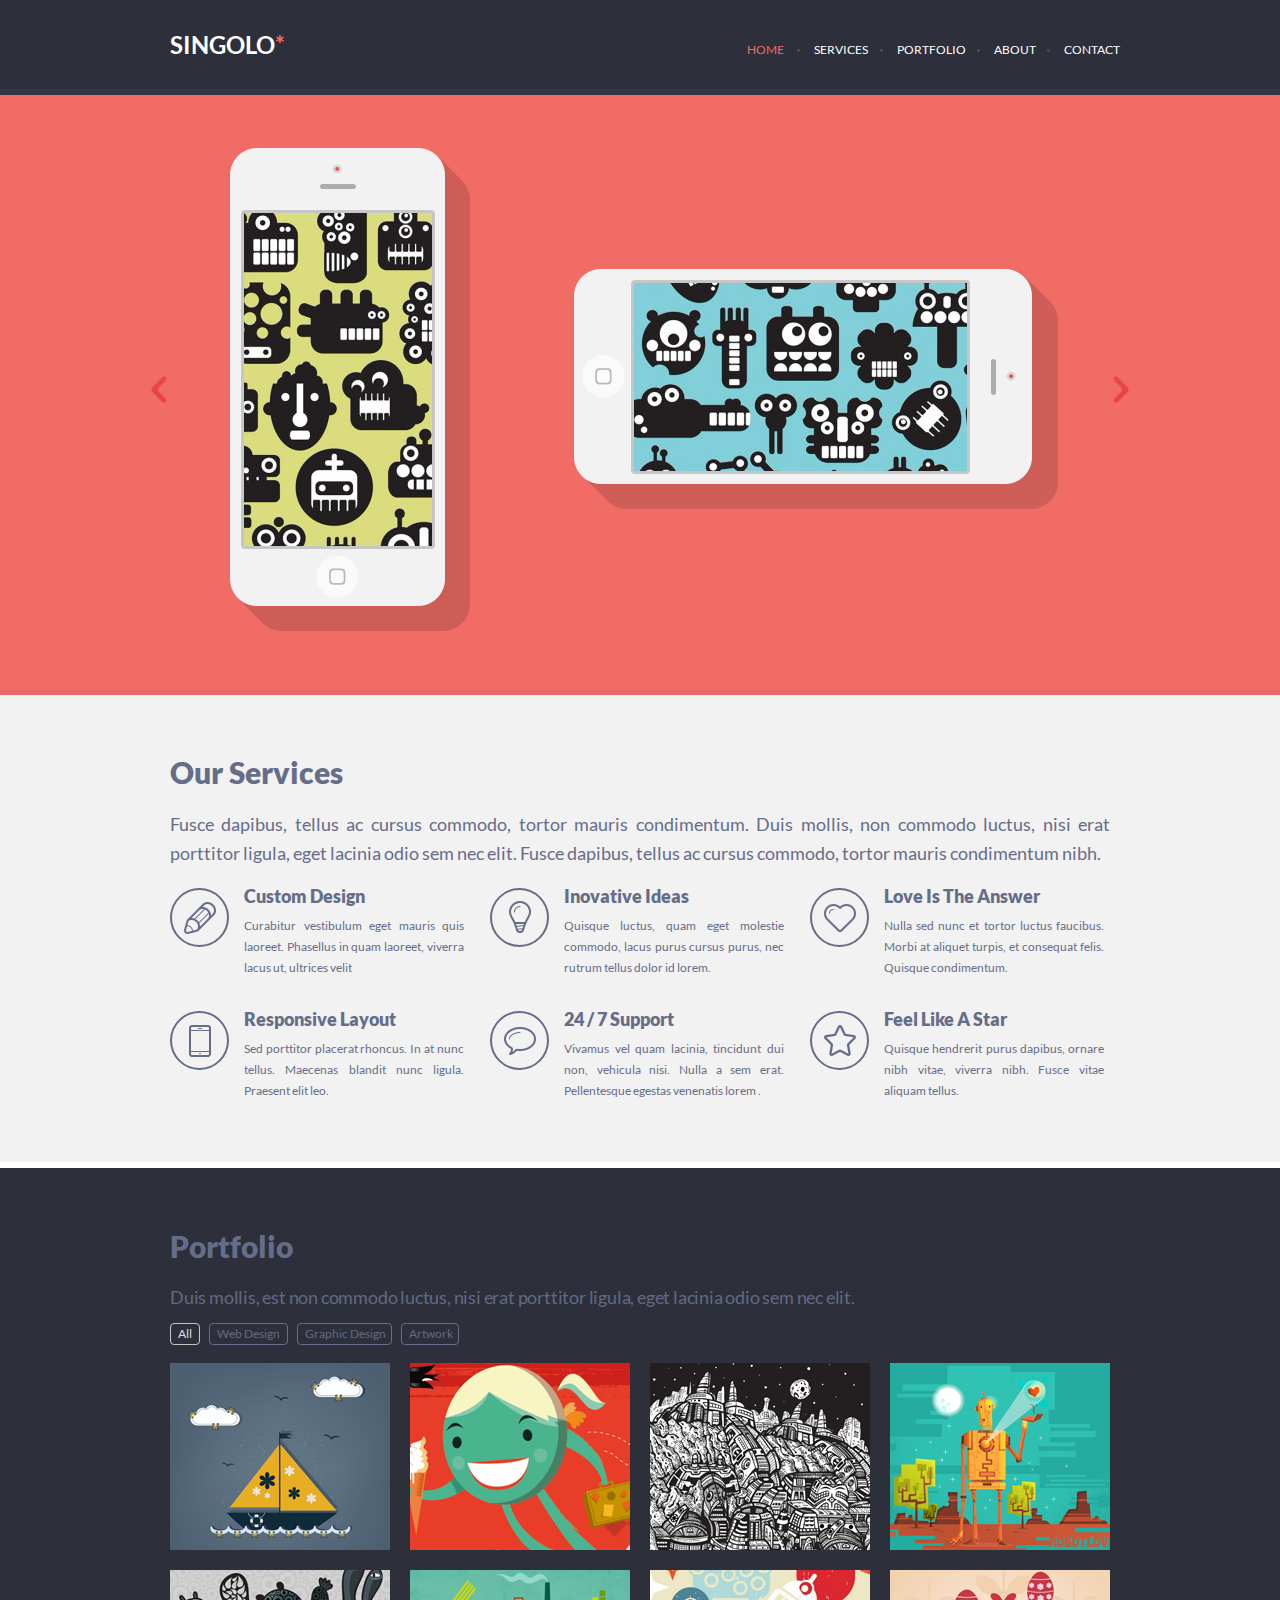
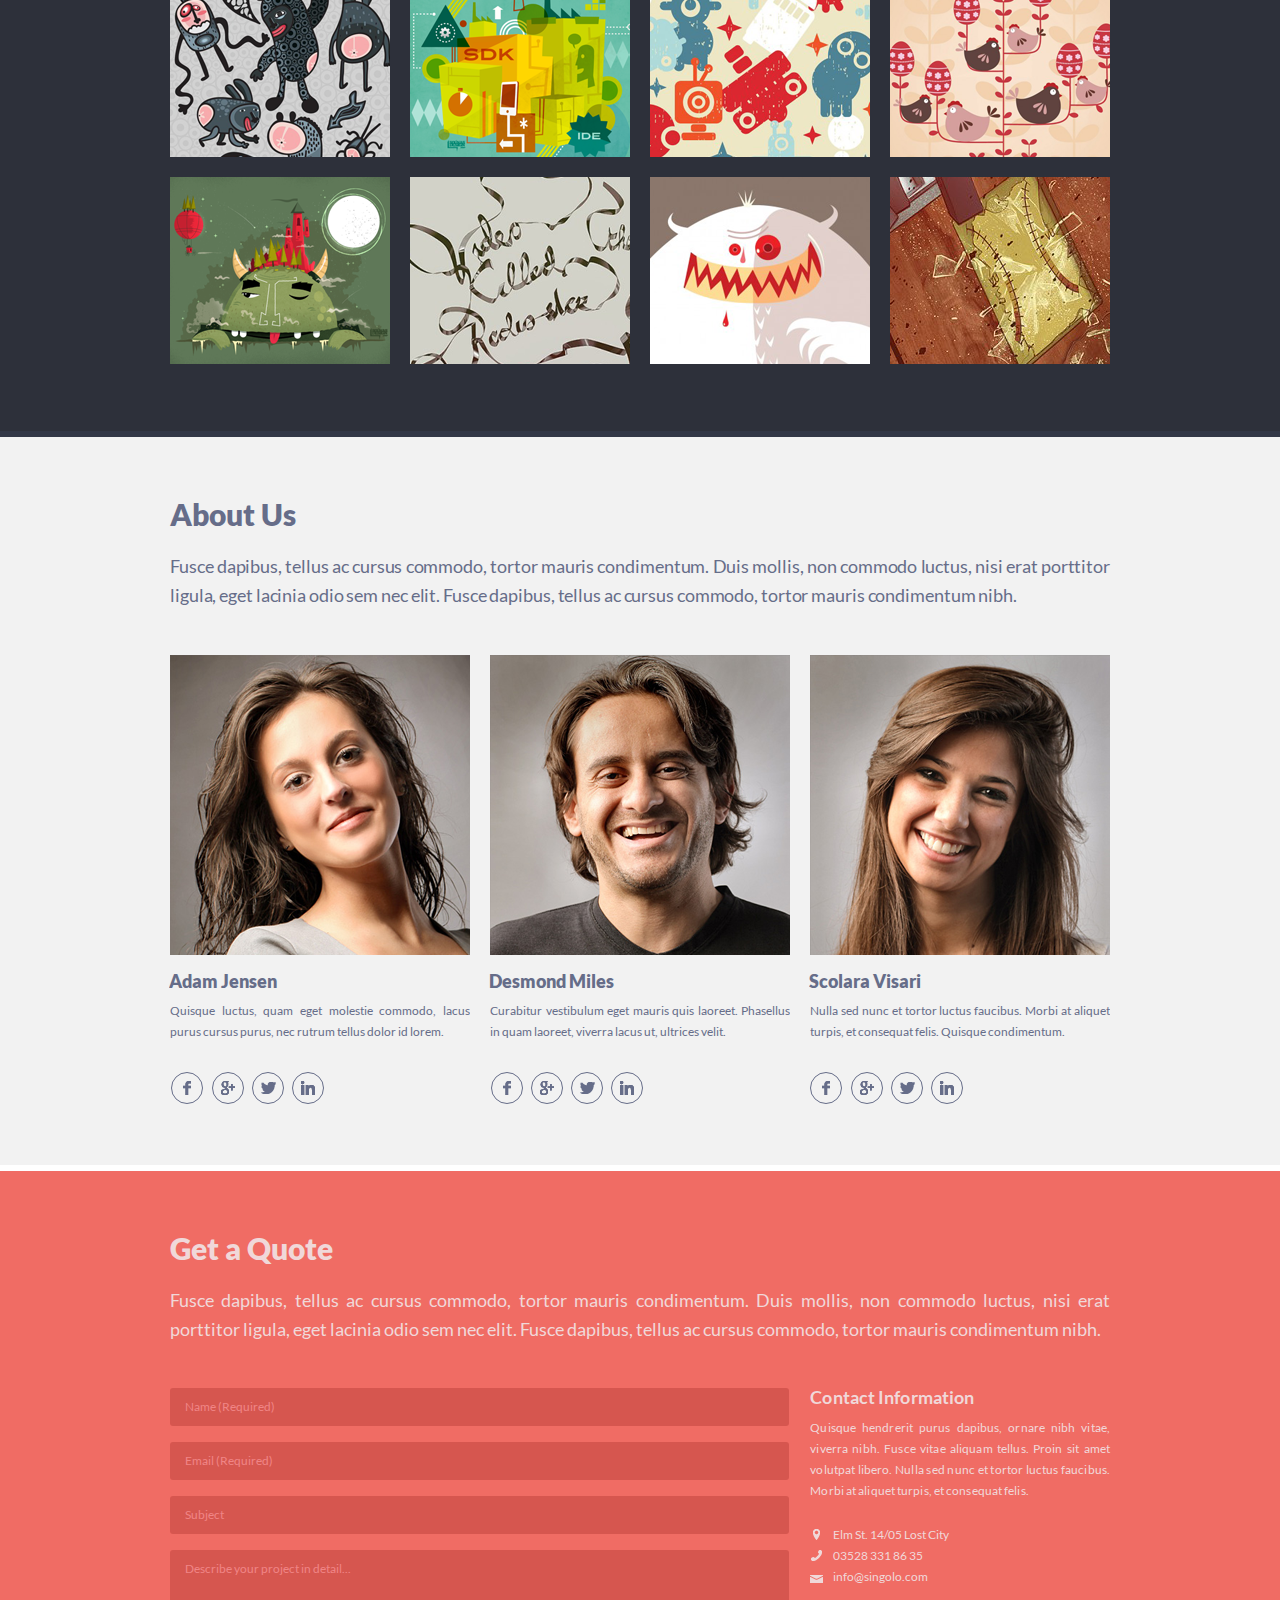
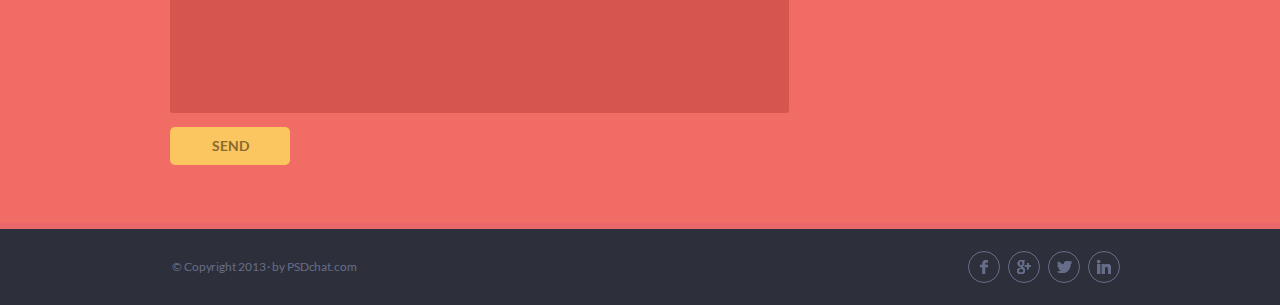
<file: index.html>
<!DOCTYPE html>
<html lang="en">
<head>
    <meta charset="UTF-8">
    <meta name="viewport" content="width=device-width, initial-scale=1.0">
    <title>Singolo</title>
    <link rel="stylesheet" href="style.css">
</head>

<body>
    
    <header class="header" id="home">
        <div class="wrapper">
            <a class="logo" id="logo" href="#">SINGOLO<span class="logo__star">*</span></a>
            <h1 class="hidden">SINGOLO</h1>
            <nav class="navigation">
                <button class="navigation__menu_button" id="menu-opener"></button>
                <ul class="menu" id="menu">
                    <li class="navigation__item navigation__item_current"><a href="#target_home">HOME</a></li>
                    <li class="navigation__item"><a href="#target_services">SERVICES</a></li>
                    <li class="navigation__item"><a href="#target_portfolio">PORTFOLIO</a></li>
                    <li class="navigation__item"><a href="#target_about">ABOUT</a></li>
                    <li class="navigation__item"><a href="#target_contact">CONTACT</a></li>
                </ul>
            </nav>
        </div>
    </header>

    <section class="slider" id="slider">
        <a class="anchor" name="target_home">&nbsp;</a>
        <div class="wrapper">
            <div class="slider__container">
                <div class="arrows">
                    <div class="arrows__arrow-left" id="arrow-left"></div>
                    <div class="arrows__arrow-right" id="arrow-right"></div>
                </div>
                <div class="slider__image slider__image_1">
                    <div class="phone_container" id="phone-vertical">
                        <img class="phone" src="./assets/iPhone.png" alt="iPhone Vertical">
                        <div class="phone_screen">
                            <img class="screen" src="./assets/screen1.png" alt="iPhone Vertical Screen">
                            <div class="screen_off hidden"></div>
                        </div>
                    </div>
                    <div class="phone_container phone_container_horizontal" id="phone-horizontal">
                        <img class="phone" src="./assets/iPhone.png" alt="iPhone Horizontal">
                        <div class="phone_screen">
                            <img class="screen" src="./assets/screen2.png" alt="iPhone Horizontal Screen">
                            <div class="screen_off hidden"></div>
                        </div>
                    </div>
                </div>
                <div class="slider__image slider__image_2 hidden">
                    <img class=" " src="./assets/slider2.png" alt="slider 2">
                </div>
            </div>
            
        </div>
        
            
    </section>

    <section class="services" id="services">
        <a class="anchor" name="target_services">&nbsp;</a>
        <div class="wrapper">
            <h2 class="services__title">Our Services</h2>
            <p class="services__description">Fusce dapibus, tellus ac cursus commodo, tortor mauris condimentum. Duis mollis, non commodo luctus, nisi erat porttitor ligula, eget lacinia odio sem nec elit. Fusce dapibus, tellus ac cursus commodo, tortor mauris condimentum nibh.</p>
            <div class="layout-3-column">

                <div class="service">
                    <span class="service__icon service__icon_icon-1"></span>
                    <div class="service__container">
                        <h3 class="service__title">Custom Design</h3>
                        <p class="service__description">Curabitur vestibulum eget mauris quis laoreet. Phasellus in quam laoreet, viverra lacus ut, ultrices velit</p>
                    </div>
                </div>
                <div class="service">
                    <span class="service__icon service__icon_icon-2"></span>
                    <div class="service__container">
                        <h3 class="service__title">Inovative Ideas</h3>
                        <p class="service__description">Quisque luctus, quam eget molestie commodo, lacus purus cursus purus, nec rutrum tellus dolor id lorem.</p>
                    </div>
                    
                </div>
                <div class="service">
                    <span class="service__icon service__icon_icon-3"></span>
                    <div class="service__container">
                        <h3 class="service__title">Love Is The Answer</h3>
                        <p class="service__description">Nulla sed nunc et tortor luctus faucibus. Morbi at aliquet turpis, et consequat felis. Quisque condimentum.</p>
                    </div>
                    
                </div>

                <div class="service">
                    <span class="service__icon service__icon_icon-4"></span>
                    <div class="service__container">
                        <h3 class="service__title">Responsive Layout</h3>
                        <p class="service__description">Sed porttitor placerat rhoncus. In at nunc tellus. Maecenas blandit nunc ligula. Praesent elit leo.</p>
                    </div>
                    
                </div>
                <div class="service">
                    <span class="service__icon service__icon_icon-5"></span>
                    <div class="service__container">
                        <h3 class="service__title">24 / 7 Support</h3>
                        <p class="service__description">Vivamus vel quam lacinia, tincidunt dui non, vehicula nisi. Nulla a sem erat. Pellentesque egestas venenatis lorem .</p>
                    </div>
                    
                </div>
                <div class="service">
                    <span class="service__icon service__icon_icon-6"></span>
                    <div class="service__container">
                        <h3 class="service__title">Feel Like A Star</h3>
                        <p class="service__description">Quisque hendrerit purus dapibus, ornare nibh vitae, viverra nibh. Fusce vitae aliquam tellus.</p>
                    </div>
                    
                </div>

            </div>
        </div>
    </section>

    <section class="portfolio" id="portfolio">
        <a class="anchor" name="target_portfolio">&nbsp;</a>
        <div class="wrapper">
            <h2 class="portfolio__title">Portfolio</h2>
            <p class="portfolio__descrition">Duis mollis, est non commodo luctus, nisi erat porttitor ligula, eget lacinia odio sem nec elit.</p>
            <div class="tags" id="tag-menu">
                <span class="tags__item tags__item_current">All</span>
                <span class="tags__item">Web Design</span>
                <span class="tags__item">Graphic Design</span>
                <span class="tags__item">Artwork</span>
            </div>
            <div class="layout-4-column portfolio-items" id="portfolio-items">
                <div class="portfolio-items__item">
                    <img src="./assets/pin1.png" alt="Our Work 1">
                </div>
                <div class="portfolio-items__item">
                    <img src="./assets/pin2.png" alt="Our Work 2">
                </div>
                <div class="portfolio-items__item">
                    <img src="./assets/pin3.png" alt="Our Work 3">
                </div>
                <div class="portfolio-items__item">
                    <img src="./assets/pin4.png" alt="Our Work 4">
                </div>

                <div class="portfolio-items__item">
                    <img src="./assets/pin5.png" alt="Our Work 5">
                </div>
                <div class="portfolio-items__item">
                    <img src="./assets/pin6.png" alt="Our Work 6">
                </div>
                <div class="portfolio-items__item">
                    <img src="./assets/pin7.png" alt="Our Work 7">
                </div>
                <div class="portfolio-items__item">
                    <img src="./assets/pin8.png" alt="Our Work 8">
                </div>

                <div class="portfolio-items__item">
                    <img src="./assets/pin9.png" alt="Our Work 9">
                </div>
                <div class="portfolio-items__item">
                    <img src="./assets/pin10.png" alt="Our Work 10">
                </div>
                <div class="portfolio-items__item">
                    <img src="./assets/pin11.png" alt="Our Work 11">
                </div>
                <div class="portfolio-items__item">
                    <img src="./assets/pin12.png" alt="Our Work 12">
                </div>

            </div>
        </div>
    </section>

    <section class="about-us" id="about">
        <a class="anchor" name="target_about">&nbsp;</a>
        <div class="wrapper">
            <h2 class="about-us__title">About Us</h2>
            <p class="about-us__descrition">Fusce dapibus, tellus ac cursus commodo, tortor mauris condimentum. Duis mollis, non commodo luctus, nisi erat porttitor ligula, eget lacinia odio sem nec elit. Fusce dapibus, tellus ac cursus commodo, tortor mauris condimentum nibh.</p>
            <div class="layout-3-column">
                <div class="about-us__profile about-us__profile_employee-1">
                    <img class="profile__photo" src="./assets/photo1.png">
                    <h3 class="profile__name">Adam Jensen</h3>
                    <p class="profile__description">Quisque luctus, quam eget molestie commodo, lacus purus cursus purus, nec rutrum tellus dolor id lorem.</p>
                    <div class="profile__social">
                        <span class="social-icon profile__social_facebook"><a class="social-link" href="#"></a></span>
                        <span class="social-icon profile__social_google"><a class="social-link" href="#"></a></span>
                        <span class="social-icon profile__social_twitter"><a class="social-link" href="#"></a></span>
                        <span class="social-icon profile__social_linkedin"><a class="social-link" href="#"></a></span>
                    </div>
                </div>
                <div class="about-us__profile about-us__profile_employee-2">
                    <img class="profile__photo" src="./assets/photo2.png">
                    <h3 class="profile__name">Desmond Miles</h3>
                    <p class="profile__description">Curabitur vestibulum eget mauris quis laoreet. Phasellus in quam laoreet, viverra lacus ut, ultrices velit.</p>
                    <div class="profile__social">
                        <span class="social-icon profile__social_facebook"><a class="social-link" href="#"></a></span>
                        <span class="social-icon profile__social_google"><a class="social-link" href="#"></a></span>
                        <span class="social-icon profile__social_twitter"><a class="social-link" href="#"></a></span>
                        <span class="social-icon profile__social_linkedin"><a class="social-link" href="#"></a></span>
                    </div>
                </div>
                <div class="about-us__profile about-us__profile_employee-3">
                    <img class="profile__photo" src="./assets/photo3.png">
                    <h3 class="profile__name">Scolara Visari</h3>
                    <p class="profile__description">Nulla sed nunc et tortor luctus faucibus. Morbi at aliquet turpis, et consequat felis. Quisque condimentum.</p>
                    <div class="profile__social">
                        <span class="social-icon profile__social_facebook"><a class="social-link" href="#"></a></span>
                        <span class="social-icon profile__social_google"><a class="social-link" href="#"></a></span>
                        <span class="social-icon profile__social_twitter"><a class="social-link" href="#"></a></span>
                        <span class="social-icon profile__social_linkedin"><a class="social-link" href="#"></a></span>
                    </div>
                </div>
            </div>
        </div>
    </section>
    <section class="get-a-quote" id="contact">
        <a class="anchor" name="target_contact">&nbsp;</a>
        <div class="wrapper">
            <h2 class="get-a-quote__title">Get a Quote</h2>
            <p class="get-a-quote__descrition">Fusce dapibus, tellus ac cursus commodo, tortor mauris condimentum. Duis mollis, non commodo luctus, nisi erat porttitor ligula, eget lacinia odio sem nec elit. Fusce dapibus, tellus ac cursus commodo, tortor mauris condimentum nibh.</p>
            
            <div class="layout-2-column">
                <form class="get-a-quote__form layout-2-column_elem" id="quote-form" action="" method="post" onsubmit="return false;">
                    <input class="form__name_input" type="text" placeholder="Name (Required)" required>
                    <input class="form__email_input" type="email" placeholder="Email (Required)" pattern="[a-z0-9._%+-]+@[a-z0-9.-]+\.[a-z]{2,}$" required>
                    <input class="form__subject_input" type="text" placeholder="Subject">
                    <textarea class="form__details_textarea" name="Details" cols="30" rows="10" placeholder="Describe your project in detail..."></textarea>
                    <input class="form__submit-button" id="submit-button" type="submit" value="Send">
                </form>
                <div class="contacts layout-2-column_elem">
                    <h3 class="contacts__title">Contact Information</h3>
                    <p class="contacts__description">Quisque hendrerit purus dapibus, ornare nibh vitae, viverra nibh. Fusce vitae aliquam tellus. Proin sit amet volutpat libero. Nulla sed nunc et tortor luctus faucibus. Morbi at aliquet turpis, et consequat felis.</p>
                    <div class="contacts__container">
                        <span class="contacts__location-adress"><a class="contacts__location-adress_link" href="#">Elm St. 14/05 Lost City</a></span>   
                        <span class="contacts__phone-number"><a class="contacts__phone-number_link" href="tel:+03528 331 86 35">03528 331 86 35</a></span>
                        <span class="contacts__email-adress"><a class="contacts__email-adress_link" href="mailto:info@singolo.com">info@singolo.com</a></span>
                    </div>
                </div>
            </div>
            
        </div>
    </section>

    <footer class="footer">
        <div class="wrapper">
            <div class="copyright">© Copyright 2013 · by PSDchat.com</div>
            <div class="profile__social">
                <span class="social-icon profile__social_facebook"><a class="social-link" href="#"></a></span>
                <span class="social-icon profile__social_google"><a class="social-link" href="#"></a></span>
                <span class="social-icon profile__social_twitter"><a class="social-link" href="#"></a></span>
                <span class="social-icon profile__social_linkedin"><a class="social-link" href="#"></a></span>
            </div>
        </div>
    </footer>
    <script src="script.js"></script> 
</body>

</html>
</file>
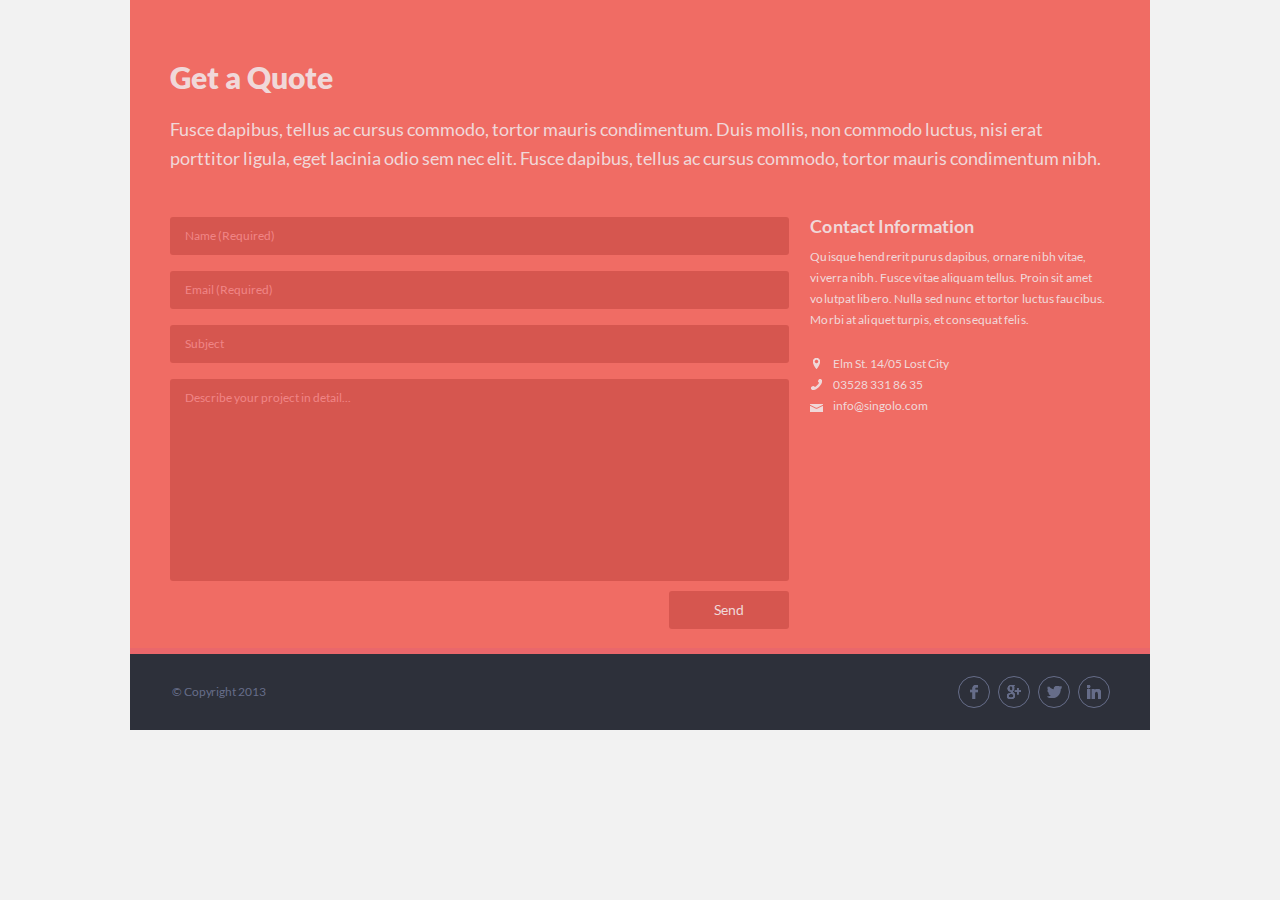
<file: singolo3.html>
<!DOCTYPE html>
<html lang="en">
<head>
    <meta charset="UTF-8">
    <meta name="viewport" content="width=device-width, initial-scale=1.0">
    <title>Singolo 3</title>
    <link rel="stylesheet" href="singolo3.css">
</head>

<body>

    <section class="get-a-quote">
        <div class="wrapper">
            <h2 class="get-a-quote__title">Get a Quote</h2>
            <p class="get-a-quote__descrition">Fusce dapibus, tellus ac cursus commodo, tortor mauris condimentum. Duis mollis, non commodo luctus, nisi erat porttitor ligula, eget lacinia odio sem nec elit. Fusce dapibus, tellus ac cursus commodo, tortor mauris condimentum nibh.</p>
            
            <div class="layout-2-column">
                <form class="get-a-quote__form" action="" method="post">
                    <input class="form__name_input" type="text" placeholder="Name (Required)" pattern="[A-Za-z]">
                    <input class="form__email_input" type="email" placeholder="Email (Required)" pattern="[a-z0-9._%+-]+@[a-z0-9.-]+\.[a-z]{2,}$">
                    <input class="form__subject_input" type="text" placeholder="Subject">
                    <textarea class="form__details_textarea" name="Details" cols="30" rows="10" placeholder="Describe your project in detail..."></textarea>
                    <input class="form__submit-button" type="submit" value="Send">
                </form>
                <div class="contacts">
                    <h3 class="contacts__title">Contact Information</h3>
                    <p class="contacts__description">Quisque hendrerit purus dapibus, ornare nibh vitae, viverra nibh. Fusce vitae aliquam tellus. Proin sit amet volutpat libero. Nulla sed nunc et tortor luctus faucibus. Morbi at aliquet turpis, et consequat felis.</p>
                    <div class="contacts__container">
                        <span class="contacts__location-adress"><a class="contacts__location-adress_link" href="#">Elm St. 14/05 Lost City</a></span>     
                        <span class="contacts__phone-number"><a class="contacts__phone-number_link" href="tel:+03528 331 86 35">03528 331 86 35</a></span>
                        <span class="contacts__email-adress"><a class="contacts__email-adress_link" href="mailto:info@singolo.com">info@singolo.com</a></span>
                    </div>
                </div>
            </div>
            
        </div>
    </section>

    <footer class="footer">
        <div class="wrapper">
            <div class="copyright">© Copyright 2013</div>
            <div class="profile__social">
                <span class="social-icon profile__social_facebook"><a class="social-link" href="#"></a></span>
                <span class="social-icon profile__social_google"><a class="social-link" href="#"></a></span>
                <span class="social-icon profile__social_twitter"><a class="social-link" href="#"></a></span>
                <span class="social-icon profile__social_linkedin"><a class="social-link" href="#"></a></span>
            </div>
        </div>
    </footer>

</body>
</html>
</file>
<file: style.css>
@font-face {
    font-family: "Lato";
    src: url("assets/Lato-Regular.ttf");
    font-weight: normal;
}
@font-face {
    font-family: "Lato";
    src: url("assets/Lato-Bold.ttf");
    font-weight: bold;
}
@font-face {
    font-family: "Lato";
    src: url("assets/Lato-Black.ttf");
    font-weight: 900;
}
@font-face {
    font-family: "Lato";
    src: url("assets/Lato-Light.ttf");
    font-weight: 300;
}

html {
    scroll-behavior: smooth;
}
body {
    margin: 0;
    color: #ffffff;
    font-size: 10px;
    font-family: 'Lato', Verdana, sans-serif;
    background-color: #f2f2f2;
    overflow-x: hidden;
}
section {
    position: relative;
}
.wrapper {
    padding: 0 40px;
    max-width: 960px;
	margin-left: auto;
    margin-right: auto;
}
.hidden {
    position: absolute;
    visibility: hidden;
}
.strict_hidden {
    display: none;
}
/* HEADER */
.header {
    position: sticky;
    top: 0;
    z-index: 3;
    max-height: 95px;
    background-color: #2d303a;
    border-bottom: 6px solid #323746;
}
.header .wrapper {
    height: 59px;
    padding: 30px 30px 0;
}
.logo {
    float: left;
    font-weight: bold;
    font-size: 2.41em;
    letter-spacing: 0;
    text-indent: 10px;
}
.logo:link, 
.logo:visited, 
.logo:hover,
.logo:active {
    text-decoration: none;
    color: white;
}
.logo span{
    display: inline-block;
    text-indent: 0;
}
.logo .logo__star {
    color: #f06c64;
}
.navigation{
    float: right;
    font-size: 12px;
}
.navigation__menu_button {
    display: none;
}
.navigation ul{
    margin: 0;
    padding: 0;
}
.navigation .navigation__item {
    position: relative;
    display: inline-block;
    margin-left: 13px;
    margin-right: 13px;
    line-height: 40px;
    letter-spacing: 0;
    cursor: pointer;
}
.navigation__item a {
    display: inline-block;
    width: 100%;
    height: 100%;
}
.navigation .navigation__item:hover {
    color: #f06c64;
    cursor: pointer;
}
.navigation__item a:link, 
.navigation__item a:visited, 
.navigation__item a:hover,
.navigation__item a:active {
    color: inherit;
    text-decoration: none;
}
.navigation__item.navigation__item_current a {
    color: #f06c64;
    transition: all .1s;
}
.navigation .navigation__item:not(:first-child)::before {
    position: absolute;
    left: -5px;
    display: list-item;
    content: "";
    font-size: 8px;
    color: #494e62;
}
.navigation .navigation__item:first-child {
    margin-right: 15px;
}
.navigation .navigation__item:nth-child(2) {
    margin-right: 14px;
}
.navigation .navigation__item:last-child {
    margin-right: 0;
}
@media (min-width: 768px) and (max-width: 1019px) {
    .header .wrapper{
        padding-right: 17px;
    }
    .navigation {
        margin-right: 17px;
    }
    .navigation .navigation__item {
        line-height: 34px;
    }
    .navigation .navigation__item:last-child {
        margin-right: 6px;
    }
}
@media (max-width: 767px) {
    .header {
        border-bottom: none;
        min-height: 71px;
    }
    .header .wrapper {
        height: auto;
        padding: 24px 17px 24px;
        display: flex;
        justify-content: center;
    }
    .logo {
        display: block;
        float: unset;
        line-height: 23px;
        font-size: 2em;
        transition: .2s;
    }
    .logo.in-menu {
        position: absolute;
        z-index: 4;
        top: 30px;
        left: 61px;
        line-height: 13px;
    }
    .logo.in-menu:hover {
        color: #f06c64;
    }
    .navigation:not(.opened) {
        position: absolute;
        max-width: 70px;
        max-height: 70px;
        overflow: hidden;
        left: 0;
        top: 0;
        cursor: pointer;
    }
    .navigation.opened {
        position: absolute;
        z-index: 3;
        top: 0;
        width: 100vw;
        height: 100vh;
    }
    .navigation.opened.navigation::after {
        position: absolute;
        z-index: 0;
        content: "";
        top: 0;
        width: 100%;
        height: 100%;
        background-color: rgba(45, 48, 58, 0.7);
    }
    .menu.opened {
        position: relative;
        box-sizing: border-box;
        max-width: 278px;
        height: 100%;
        z-index: 3;
        display: flex;
        flex-direction: column;
        justify-content: flex-start;
        padding: 234px 0 0 19.5%;
        list-style-type: none;
        font-size: 24px;
        background-color: #2d303a;
    }
    .menu:not(.opened){
        visibility: hidden;
    }
    .navigation__menu_button {
        position: absolute;
        display: block;
        z-index: 4;
        left: -6px;
        top: 0;
        padding: 20px 26px;
        margin: 0;
        border: none;
        background-color: transparent;
        outline: none;
        cursor: pointer;
        transition: transform 0.3s;
    }
    .navigation__menu_button::before {
        display: block;
        content: "";
        width: 25px;
        height: 25px;
        background-color: #ffffff;
        background: url(./assets/menu-icon.png) no-repeat 50% 50%;
        outline: none;
    }
    .navigation__menu_button.opened {
        top: 4px;
        left: -6px;
        transform: rotate(90deg);
    }
    .navigation__menu_button::before {
        background-color: initial;
    }
    .navigation__menu_button:hover::before {
        background-color: #f06c64;
        background-image: none;
        -webkit-mask:  url(./assets/menu-icon.png) no-repeat 50% 50%;
        mask: url(./assets/menu-icon.png) no-repeat 50% 50%;
    }
    .navigation.opened .menu .navigation__item {
        margin: 0 0 38px 0;
        line-height: 20px;
    }
}
/* SLIDER */
.slider { 
    max-height: 594px;
    background-color: #f06c64;
    border-bottom: 6px solid #ea676b;
    transition: all .8s;
    overflow: hidden;
    user-select: none;
}
.slider_blue { 
    background-color: #648BF0;
    border-color: #7D9BE8;
}
.slider__container {
    position: relative;
    height: 540px;
    max-height: 540px;
    padding: 54px 0 0;
}
.arrows {
    position: relative;
    width: 100%;
}
.slider__image {
    position: relative;
    padding: 0;
}
@keyframes moveLeft {
    from {
        position: absolute;
        opacity: 0.5;
        right: -20px;
    }
    to {
        position: absolute;
        right: -1000px;
        opacity: 0;
    }
}
@keyframes moveRight {
    from {
        position: absolute;
        opacity: 0.5;
        left: -20px;
    }
    to {
        position: absolute;
        left: -1000px;
        opacity: 0;
    }
}
.slider__image.hidden {
    display: none;
}
.arrows__arrow-left,
.arrows__arrow-right {
    position: absolute;
    z-index: 1;
    top: 11px;
    width: 60px;
    height: 458px;
    background-size: 16px 27px;
    background-position: 11px;
    cursor: pointer;
}
.arrows__arrow-left:hover,
.arrows__arrow-right:hover {
    border-radius: 6px;
    background-color: rgba(206, 94, 87, 0.6);   
}
.slider_blue .arrows__arrow-left:hover,
.slider_blue .arrows__arrow-right:hover {
    border-radius: 6px;
    background-color: rgba(140, 164, 228, 0.7);
}
.arrows__arrow-left {
    left: -20px;
    background-image: url(./assets/chev.png);
    background-repeat: no-repeat;
}
.arrows__arrow-right {
    right: -20px;
    background-image: url(./assets/chev.png);
    background-repeat: no-repeat;
    transform: scaleX(-1);
}
.slider__image_vertical {
    background-image: url(./assets/iPhoneVerticalShadow.png);
    background-repeat: no-repeat;
}
.slider__image_horizontal {
    position: absolute;
    top: 120px;
    right: 34px;
    padding: 14px 138px 40px 60px;
}
.phone {
    z-index: 2;
    position: relative;
    border-radius: 20px;
    cursor: pointer;
}
.phone_screen {
    position: absolute;
    left: 10px;
    top: 60px;
    max-width: 196px;
    max-height: 340px;
    overflow: hidden;
}
.phone_container {
    position: absolute;
    left: 70px;
    top: -1px;
    width: 216px;
    height: 460px;
    border-radius: 24px;
}
.phone_container::after {
    position: absolute;
    top: 0;
    left: 0;
    display: block;
    content: "";
    width: calc(100% + 24px);
    height: calc(100% + 24px);
    background-image: url(./assets/iPhoneShadow.png);
    background-repeat: no-repeat;
}
.screen {
    position: relative;
    top: -130px;
    left: -10px;
    z-index: 1;
}
.screen_off {
    position: absolute;
    top: 0;
    left: 0;
    z-index: 1;
    width: 196px;
    height: 340px;
    background-color: black;
}
.phone_container_horizontal {
    transform: rotate(90deg);
    left: unset;
    top: -14px;
    right: 222px;
    height: 484px;
}
.phone_container_horizontal::after {
    transform: scaleX(-1) translate(0, -26px);
}
.phone_container_horizontal .screen {
    transform: rotate(-90deg);
    top: -117px;
    left: -115px;
}

@media (max-width: 1019px) {
    .slider {
        height: calc(60vw - 9px);
        box-sizing: border-box;
    }
    .slider .wrapper {
        padding: 0;
        height: 100%;
    }
    .slider__container {
        padding: 10px 10px;
        box-sizing: border-box;
    }
    .phone_container {
        transform: scaleX(0.75) scaleY(0.748);
        top: -3.5vw;
        left: 6.4vw;
    }
    .phone_container_horizontal {
        transform: scaleX(0.758) scaleY(0.748) rotate(90deg);
        right: 22vw;
        left: unset;
        top: -5vw;
    }
    .arrows__arrow-left, .arrows__arrow-right {
        position: absolute;
        z-index: 1;
        top: 165px;
        width: 42px;
        height: 100px;
        background-size: 16px 27px;
        background-position: 11px;
    }
    .arrows__arrow-left {
        left: 6px;
        right: unset;
    }
    .arrows__arrow-right {
        left: unset;
        right: 6px;
    }
    .slider__image_2 img {
        width: 95vw;
        margin-top: 20px;
    }
}
@media (max-width: 767px) {
    .slider {
        height: 60vw;
        box-sizing: border-box;
        border: none;
        max-height: 220px;
    }
    .phone_container {
        transform: scaleX(0.5) scaleY(0.5);
        top: -36vw;
        left: -10vw;
    }
    .phone_container_horizontal {
        transform: scaleX(0.5) scaleY(0.5) rotate(90deg);
        top: -39vw;
        right: 6vw;
        left: unset;
    }
    .arrows__arrow-left, .arrows__arrow-right {
        top: 13vw;
        width: 5vw;
        height: 100px;
        background-size: 16px 27px;
        background-position: 0;
    }
    .arrows__arrow-left {
        left: 0;
        right: unset;
    }
    .arrows__arrow-right {
        left: unset;
        right: 0;
    }
}
@media (max-width: 450px) {
    .slider__image_2 img {
        margin-top: 0;
    }
}
@media (max-width: 374px) {
    .slider {
        max-height: 60vw;
    }
    .phone_container {
        transform: scaleX(0.36) scaleY(0.36);
        top: -35vw;
        left: -10vw;
    }
    .phone_container_horizontal {
        transform: scaleX(0.36) scaleY(0.36) rotate(90deg);
        top: -43vw;
        right: 6vw;
        left: unset;
    }
}
@media (max-width: 319px) {
    .phone_container {
        transform: scaleX(0.28) scaleY(0.28);
        top: -65vw;
        left: -10vw;
    }
    .phone_container_horizontal {
        transform: scaleX(0.36) scaleY(0.36) rotate(90deg);
        top: -63vw;
        right: 0;
        left: unset;
    }
    .arrows__arrow-left, .arrows__arrow-right {
        top: 0;
        width: 5vw;
        height: 40px;
        background-size: 16px 27px;
        background-position: 0;
    }
}
/* SERVICES */
.services {
    height: 100%;
    margin: 0;
    padding-bottom: 28px;
    color: #666d89;
    background-color: #f2f2f2;
    border-bottom: 6px solid #fff;
    text-align: justify;
}
.services .wrapper {
    padding: 30px 30px 0;   
}
.services__title {
    margin: 29px 10px 20px;
    font-size: 3em;
    font-weight: 900;
    color: #666d89;
    letter-spacing: 0;
}
.services__description {
    margin: 0 10px 20px;
    font-size: 1.783em;
    line-height: 29px;
    font-weight: normal;
}
.layout-3-column {
    display: flex;
    flex-direction: row;
    flex-wrap: wrap;
    justify-content: space-between;
    line-height: 17px;
}
.service {
    flex: 1 0 30%;
    max-width: 300px;
    margin: 0 10px 28px;
}
.service__container {
    display: inline-block;
    margin: 0 0 0 10px;
    max-width: 220px;
    line-height: 17px;
    overflow: hidden;
}
.service__title {
    display: inline-block;
    margin: 0 0 10px;
    vertical-align: top;
    font-size: 18px;
    letter-spacing: 0;
    font-weight: 900;
    color: #666d89;
}
.service__icon {
    float: left;
    margin: 0 5px 0 0;
    width: 55px;
    height: 55px;
    border: 2px solid #666d89;
    border-radius: 50%;
    background-position: 12px 12px;
    background-repeat: no-repeat;
}
.service__icon_icon-1 {
    background-position: 12px 12px;
    background-image: url(./assets/icon1.png);
}
.service__icon_icon-2 {
    background-position: 12px 11px;
    background-image: url(./assets/icon2.png);
}
.service__icon_icon-3 {
    background-position: 12px 14px;
    background-image: url(./assets/icon3.png);
}
.service__icon_icon-4 {
    background-position: 12px 12px;
    background-image: url(./assets/icon4.png);
}
.service__icon_icon-5 {
    background-position: 12px 12px;
    background-image: url(./assets/icon5.png);
}
.service__icon_icon-6 {
    background-position: 12px 12px;
    background-image: url(./assets/icon6.png);
}
.service__description {
    margin: 0;
    font-size: 12px;
    letter-spacing: 0;
    line-height: 21px;
    font-weight: normal;
    color: #666d89;
}
@media (max-width: 1019px) {
    .services {
        padding-bottom: 16px;
    }
    .services__title {
        margin-top: 10px;
    }
    .services__description {
        margin-bottom: 40px;
    }
    .service {
        flex: 1 0 45%; 
        display: flex;
        flex-direction: row;
        flex-wrap: wrap;
        max-width: unset;
    }
    .service:nth-child(2n) {
        margin-left: 24px;
    }
    .service__container {
        margin: 0 0 25px 17px;
        max-width: 70%;
    }
    .service__icon {
        min-width: 55px;
    }
}
@media (max-width: 767px) {
    .services {
        border: none;
        padding-bottom: 0;
    }
    .services .wrapper {
        padding: 17px 22px 0;
    }
    .services__description {
        margin-bottom: 34px;
    }
    .service {
        flex: 1 0 100%; 
        flex-wrap: nowrap;
        margin: 0 0 5px 0;
        padding-right: 7px;
        padding-left: 7px;
        min-height: 112px;
    }   
    .service:nth-child(2n) {
        margin-left: 0;
    }
    .service__container {
        max-width: 80%;
    }
}
/* PORTFOLIO */
.portfolio {
    max-height: 869px;
    color: #636983;
    background-color: #2d303a;
    border-bottom: 6px solid #323746;
    text-align: justify;
}
.portfolio .wrapper {
    position: relative;
    height: 833px;
    padding: 30px 30px 0;  
}
.portfolio__title{
    margin: 30px 10px 19px;
    font-size: 30px;
    font-weight: 900;
    color: #666d89;
    letter-spacing: 0;
}
.portfolio__descrition{
    margin: 0 10px;
    font-size: 18px;
    line-height: 29px;
    letter-spacing: -0.2px;
    font-weight: normal;
}
.tags {
    margin: 11px 10px 8px;
}
.tags__item {
    display: inline-block;
    padding: 2px 7px;
    margin-right: 7px;
    font-size: 12px;
    line-height: 16px;
    color: #636983;
    border: 1px solid #666d89;
    border-radius: 4px;
    cursor: pointer;
}
.tags__item:nth-child(3),
.tags__item:nth-child(4) {
    padding-right: 5px;
}
.tags__item:hover,
.tags__item_current {
    color: #dedede;
    border-color: #c5c5c5;
    transition: all .4s;
}
.layout-4-column {
    display: flex;
    flex-wrap: wrap;
    margin: 0;
}
.portfolio-items__item {
    flex: 1 0 20%;
    margin: 10px;
    max-width: 220px;
    max-height: 187px;
    background-repeat: no-repeat;
    cursor: pointer;
    overflow: hidden;
}
.portfolio-items__item img {
    width: 100%;
    height: 100%;
}
.portfolio-items__item:hover:not(.active) {
    border-radius: 6px;
}
.portfolio-items__item:hover:not(.active) img {
    transform: scale(1.1);
    transition: all .1s;
}
.portfolio-items__item {
    background-color: #636983;
}
.portfolio-items__item:nth-child(n+13) {
    display: none;
}
.portfolio-items__item.active{
    outline: 5px solid #F06C64;
    outline-offset: -5px;
}
@media (max-width: 1019px) {
    .portfolio {
        max-height: unset;
    }
    .portfolio .wrapper {
        height: auto; 
        padding: 30px 30px 49px 30px;
    }
    .portfolio__descrition {
        min-height: 59px;
    }
    .tags {
        display: flex;
        flex-wrap: wrap;
        margin: 11px 10px 8px;
    }
    .tags .tags__item {
        margin-bottom: 5px;
    }
    .portfolio-items__item {
        flex: 1 0 25%;
        max-width: unset;
        max-height: unset;
    }
    .portfolio-items {
        margin-top: 13px;
    }
}
@media (max-width: 767px) {
    .portfolio {
        max-height: unset;
        border: none;
    }
    .portfolio .wrapper {
        padding: 10px 22.5px 37px 22.5px;
    }
    .portfolio-items__item {
        flex: 1 0 40%; 
        margin: 6px 7.5px;
    }
    .portfolio-items__item:nth-child(n+9) {
        display: none;
    }
    .tags {
        margin: 19px 10px 8px;
    }
}
/* ABOUT US */
.about-us {
    color: #666d89;
    background-color: #f2f2f2;
    border-bottom: 6px solid #fff;
    text-align: justify;
}
.about-us .wrapper {
    max-width: 960px;
    padding: 29px 30px 63px 30px;
}
.about-us__title {
    margin: 30px 10px 20px;
    font-size: 30px;
    font-weight: 900;
    color: #666d89;
    letter-spacing: 0;
}
.about-us__descrition {
    margin: 0 10px 45px;
    height: 58px;
    max-height: 58px;
    font-size: 18px;
    line-height: 29px;
    letter-spacing: -0.1px;
    font-weight: normal;
}
.about-us__profile {
    margin: 0 10px;
    flex: 1 0 30%;
    line-height: 20px;
    letter-spacing: 0;
}
.profile__photo {
    width: 100%;
}
.profile__name {
    margin: 10px -1px 0;
    max-inline-size: 100%;
    max-height: 20px;
    font-size: 18px;
    font-weight: 900;
    white-space: nowrap;
    overflow: hidden;
}

.profile__description {
    display: inline-block;
    margin: 9px 0 0;
    height: 100%;
    max-height: 50px;
    font-size: 12px;
    letter-spacing: 0;
    line-height: 21px;
    overflow: hidden;
}
.profile__social {
    margin: 16px 0 0 2px;
}
.about-us__profile_employee-2 .profile__social {
    margin: 16px 0 0 -1px;
}
.about-us__profile_employee-1 .profile__social_facebook {
    margin: 0 0 0 -1px;
}
.about-us__profile_employee-2 .profile__social_facebook {
    margin: 0 -1px 0 2px;
}
.about-us__profile_employee-3 .profile__social {
    margin: 16px 0 0 -1px;
}
.about-us__profile_employee-3 .profile__social_facebook {
    margin: 0 -0 0 1px;
}
.social-icon {
    position: relative;
    display: inline-block;
    width: 30px;
    height: 30px;
    border: 1px solid #666d89;
    border-radius: 50%;
    background-position: 8px;
    background-repeat: no-repeat;
    cursor: pointer;
}
.social-icon:hover {
    border: none;
    width: 32px;
    height: 32px;
    background-image: none;
    background-color: #666d89;
}
.social-icon:hover .social-link {
    margin: 1px 0 0 0;
    background-color: #f2f2f2;
    transition: background .4s;
}
.profile__social_facebook {
    margin: 0 0 0 1px;
    background-color: #f2f2f2;
    background-image: url(./assets/facebook.png);
}

.profile__social_google {
    margin: 0 0 0 7px;
    background-color: #f2f2f2;
    background-image: url(./assets/google.png);
}
.profile__social_twitter {
    margin: 0 0 0 6px;
    background-color: #f2f2f2;
    background-image: url(./assets/twitter.png);
    background-position: 9px;
}
.profile__social_linkedin {
    margin: 0 0 0 6px;
    background-color: #f2f2f2;
    background-image: url(./assets/linkedin.png);
}
.social-link {
    display: block;
    width: 100%;
    height: 30px;
}
.profile__social_facebook .social-link {
    background-color: #666d89;
    -webkit-mask:  url(./assets/facebook.png) no-repeat 50% 50%;
    mask: url(./assets/facebook.png) no-repeat 50% 50%;
}
.profile__social_google .social-link {
    background-color: #666d89;
    -webkit-mask:  url(./assets/google.png) no-repeat 50% 50%;
    mask: url(./assets/google.png) no-repeat 50% 50%;
}
.profile__social_twitter .social-link {
    background-color: #666d89;
    -webkit-mask:  url(./assets/twitter.png) no-repeat 50% 50%;
    mask: url(./assets/twitter.png) no-repeat 50% 50%;
}
.profile__social_linkedin .social-link {
    background-color: #666d89;
    -webkit-mask:  url(./assets/linkedin.png) no-repeat 50% 50%;
    mask: url(./assets/linkedin.png) no-repeat 50% 50%;
}
@media (max-width: 1019px) {
    .about-us {
        border: none;
    }
    .about-us .wrapper {
        padding: 22px 33px 70px 33px;
    }
    .about-us__title {
        margin: 30px 7.5px 20px;
    }
    .about-us__descrition {
        margin: 0 7.5px 45px;
    }
    .about-us__profile {
        margin: 0 7.5px;
        flex: 1 0 30%;
        width: unset;
    }
    .about-us .layout-3-column {
        padding-top: 23px;
    }
    .profile__description {
        max-height: 60px;
    }
    .profile__name {
        margin: 5px -1px 0;
    }
    .about-us__profile .profile__social {
        margin: 2px 0 0 2px;
    }
}
@media (max-width: 767px) {
    .about-us {
        border: none;
    }
    .about-us .wrapper {
        padding: 2px 20px 30px;
    }
    .about-us__profile {
        flex: 1 0 90%;
        margin-top: 16px;
        padding-bottom: 10px;
    }
    .about-us__profile:first-child {
        margin-top: 10px;
    }
    .about-us__descrition {
        height: unset;
        max-height: unset;
        margin-bottom: 24px;
    }
    .profile__description {
        max-height: unset;
        height: unset;
    }
    .profile__social {
        margin: 5px 0 0 2px;
    }
}
/* GET A QUOTE */
.get-a-quote {
    margin: 0;
    height: 100%;
    color: #f0d8d9;
    background-color: #f06c64;
    border-bottom: 6px solid #ea676b;
    text-align: justify;
}
.get-a-quote .wrapper{
    height: 618px;
    padding: 30px 30px 4px;
}
.get-a-quote__title {
    margin: 29px 10px 20px;
    font-size: 3em;
    font-weight: 900;
    letter-spacing: 0;
}
.get-a-quote__descrition {
    max-height: 58px;
    margin: 0 10px 44px;
    font-size: 1.783em;
    line-height: 29px;
    letter-spacing: 0;
    font-weight: normal;
}
.layout-2-column {
    display: flex;
    flex-direction: row;
    flex-wrap: nowrap;
}
.get-a-quote__form {
    display: flex;
    flex-direction: column;
    align-items: flex-start;
    width: 620px;
    margin: 0 10px;
    padding: 0 1px 0 0;
    font-weight: normal;
}
.get-a-quote__form input,
.get-a-quote__form textarea {
    display: inline-block;
    width: 100%;
    padding: 10px 15px;
    border: none;
    outline: none;
    box-sizing: border-box;
    font-size: 12px;
    line-height: 18px;
    color: #f08586;
    background-color: #d6564f;    
    border-radius: 3px;
    font-weight: normal;
    font-family: 'Lato', Verdana, sans-serif;
}
.get-a-quote__form input {
    margin: 0 0 16px;
}
.get-a-quote__form input::placeholder,
.get-a-quote__form textarea::placeholder { /* Chrome, Firefox, Opera, Safari 10.1+ */
    color: #f08586;
    opacity: 1; /* Firefox */
}
.get-a-quote__form input:-ms-input-placeholder,
.get-a-quote__form textarea:-ms-input-placeholder { /* Internet Explorer 10-11 */
    color: #f08586;
}
.get-a-quote__form input::-ms-input-placeholder,
.get-a-quote__form textarea::-ms-input-placeholder { /* Microsoft Edge */
    color: #f08586;
}

.get-a-quote__form input:focus,
.get-a-quote__form textarea:focus {
    color: #251413;
    background-color: #f0d8d9;  
}
.get-a-quote__form input:focus,
.get-a-quote__form textarea:focus,
.get-a-quote__form input:active,
.get-a-quote__form textarea:active {
    outline: none;
}
.get-a-quote__form input:focus::placeholder,
.get-a-quote__form textarea:focus::placeholder {
    color: transparent;
}
.get-a-quote__form .form__details_textarea{
    max-height: 163px;
    padding: 10px 15px 12px;
    resize: none;
}
.get-a-quote__form .form__submit-button {
    margin: 14px 0 0 0;
    max-height: 38px;
    max-width: 120px;
    font-size: 14px;
    font-weight: bold;
    color: #886A30;
    text-transform: uppercase;
    background-color: #FBC65F;
    border-radius: 5px;
    cursor: pointer;
}
.get-a-quote__form .form__submit-button:hover {
    padding: 8px 15px;
    font-weight: bold;
    border: 2px solid #f0d8d9;
    transition: all .1s;
}
.contacts {
    width: 300px;
    margin: 0 10px;
}
.contacts__title {
    margin: -2px 0 0;
    font-size: 18px;
    font-weight: bold;
    letter-spacing: 0.1px;
}
.contacts__description {
    display: inline-block;
    max-height: 90px;
    margin: 9px 0 0;
    font-size: 12px;
    letter-spacing: 0.1px;
    line-height: 21px;
}
.contacts__container{
    display: flex;
    flex-direction: column;
    margin: 26px 0 0 13px;
    font-size: 12px;
}
.contacts__container a:link,
.contacts__container a:visited,
.contacts__container a:active,
.contacts__container a:hover {
    color: inherit;
    text-decoration: none;
}
.contacts__location-adress,
.contacts__phone-number,
.contacts__email-adress {
    display: inline-block;
    position: relative;
    width: max-content;
    margin: 0 40px 6px 4px;
    padding: 0 6px;
}

.contacts__phone-number:hover,
.contacts__email-adress:hover {
    color: #f0d8d9;
    background-color: #d6564f;
    box-shadow: lightblue;
    border-radius: 3px;
    transition: background .3s;
    cursor: pointer;
}
.contacts__location-adress a::before,
.contacts__phone-number a::before,
.contacts__email-adress a::before {
    content: "";
    width: 30px;
    height: 13px;
    position: absolute;
    background-repeat: no-repeat;
}
.contacts__location-adress a::before {
    top: 1px;
    left: -17px;
    background-image: url(./assets/location.png);
}
.contacts__phone-number a::before {
    top: 1px;
    left: -17px;
    background-image: url(./assets/phone.png);
}
.contacts__email-adress a::before {
    top: 4px;
    left: -17px;
    background-image: url(./assets/mail.png);
}
.alert_message_container {
    position: fixed;
    top: 0;
    left: 0;
    margin: 0;
    width: 100vw;
    height: 100vh;
    background-color: rgba(76, 74, 73, 0.6);
}
.alert_message {
    display: flex;
    flex-direction: column;
    justify-content: center;
    align-content: center;
    position: relative;
    top: 34%;
    max-width: 30%;
    margin-left: auto;
    margin-right: auto;
    background-color: #f0d8d9;
    padding: 27px 25px 19px;
    font-size: 1.1rem;
    color: #666d89;
}
.alert_message span {
    display: inline-block;
    font-size: 1rem;
    margin-bottom: 10px;
}
.alert_message span:first-child {
    margin-bottom: 14px;
    font-weight: 700;
    font-size: 1.1rem;
}
.alert_message_button-ok {
    width: 65%;
    margin: 30px auto 0;
    padding: 5px 0;
    cursor: pointer;
    background-color: rgb(240, 133, 134);
    border-radius: 6px;
    border-color: rgb(240, 133, 134);
    font-size: 1.2rem;
    color: #ffffff;
}
@media (max-width: 1019px) {
    .get-a-quote .wrapper {
        height: auto;
        padding-bottom: 57px;
        padding: 23px 20px 30px 30px;
    }
    .get-a-quote__form {
        width: 74vw;
        height: 50vw;
        /*max-height: 375px;*/
    }
    .get-a-quote__form input {
        padding: 10px;
        margin: 12px 0 0 0;
    }
    .get-a-quote__form .form__details_textarea {
        padding: 7px 15px 7px 10px;
        margin-top: 12px;
        max-height: 158px;
    }
    .get-a-quote__form .form__submit-button {
        margin-top: 17px;
        padding: 10px 15px;
        max-width: 136px;
    }
    .contacts {
        width: 39vw;
        padding-top: 10px;
        margin-left: 14px;
    }
    .contacts__description {
        margin: 0;
        line-height: 22px;
    }
    .contacts__container {
        margin-top: 43px;
    }
}
@media (max-width: 767px) {
    .get-a-quote {
        border: none;
    }
    .get-a-quote .wrapper {
        padding: 14px 20px 40px;
    }
    .get-a-quote__descrition {
        margin-bottom: 15px;
        max-height: unset;
    }
    .layout-2-column {
        flex-wrap: wrap;
        align-content: center;
    }
    .layout-2-column_elem {
        flex: 1 0 90%;
    }
    .get-a-quote__form {
        width: 74vw;
        height: 80vw;
        min-height: 100vw;
    }
    .get-a-quote__form .form__details_textarea {
        max-height: unset;
        min-height: 42vw;
    }
    .get-a-quote__form .form__submit-button {
        max-width: unset;
    }
    .contacts {
        padding-top: 43px;
        margin-right: 10px;
        margin-left: 10px;
    }
    .contacts__container {
        margin-top: 20px;
    }
    .alert_message {
        max-width: 80%;
    }
    .alert_message_button-ok {
        max-width: 40%;
    }
}
@media (max-width: 374px) {
    .get-a-quote__form {
        min-height: 130vw;
        height: 70vh;
    }
}
/* FOOTER */
.footer {
    width: 100%;
    height: 76px;
    max-height: 76px;
    color: #666d89;
    background-color: #2d303a;
}
.footer .wrapper {
    height: 54px;
    max-width: 960px;
    padding: 22px 30px 0;
    display: flex;
    flex-direction: row;
    flex-wrap: nowrap;
    justify-content: space-between;
}
.copyright {
    font-size: 12px;
    margin: 8px 0 0 12px;
    letter-spacing: -0.1px;
}
.footer .profile__social {
    margin: 0 0 0 0;
}
.footer .social-icon {
    background-color: #2d303a;
}
.footer .social-icon:hover {
    border: none;
    width: 32px;
    height: 32px;
    background-image: none;
    background-color: #666d89;
}
.footer .social-icon:hover .social-link {
    margin: 1px 0 0 0;
    background-color: #2d303a;
    transition: background .4s;
}
.profile__social_facebook {
    margin: 0 -1px 0 0;
    background-image: url(./assets/facebook.png);
}
.profile__social_google {
    margin: 0 0 0 7px;
    background-image: url(./assets/google.png);
}
.profile__social_twitter {
    margin: 0 0 0 6px;
    background-image: url(./assets/twitter.png);
    background-position: 9px;
}
.profile__social_linkedin {
    margin: 0 0 0 6px;
    background-image: url(./assets/linkedin.png);
}
.social-link {
    display: block;
    width: 100%;
    height: 30px;
}
.profile__social_facebook .social-link {
    -webkit-mask:  url(./assets/facebook.png) no-repeat 50% 50%;
    mask: url(./assets/facebook.png) no-repeat 50% 50%;
}
.profile__social_google .social-link {
    -webkit-mask:  url(./assets/google.png) no-repeat 50% 50%;
    mask: url(./assets/google.png) no-repeat 50% 50%;
}
.profile__social_twitter .social-link {
    -webkit-mask:  url(./assets/twitter.png) no-repeat 50% 50%;
    mask: url(./assets/twitter.png) no-repeat 50% 50%;
}
.profile__social_linkedin .social-link {
    -webkit-mask:  url(./assets/linkedin.png) no-repeat 50% 50%;
    mask: url(./assets/linkedin.png) no-repeat 50% 50%;
}
.footer .social-link {
    background-color: #666d89;
}
@media (max-width: 1019px) {
    .footer .wrapper {
        padding: 22px 14px 0 29px;
    }
    .footer .profile__social {
        margin: 0 27px 0 0;
    }
}
@media (max-width: 767px) {
    .copyright {
        display: none;
    }
    .footer .wrapper {
        padding: 10px 0;
        flex-wrap: nowrap;
        justify-content: space-around;
        align-items: center;
    }
    .footer .profile__social {
        margin: 0;
    }
}
/**/
.anchor {
    position: absolute;
    left: 0px;
    top: -60px;
}
</file>
<file: singolo3.css>
@font-face {
    font-family: "Lato";
    src: url("assets/Lato-Regular.ttf");
    font-weight: normal;
}
@font-face {
    font-family: "Lato";
    src: url("assets/Lato-Bold.ttf");
    font-weight: bold;
}
@font-face {
    font-family: "Lato";
    src: url("assets/Lato-Black.ttf");
    font-weight: 900;
}
@font-face {
    font-family: "Lato";
    src: url("assets/Lato-Light.ttf");
    font-weight: 300;
}

body {
    margin: 0;
    color: #ffffff;
    font-size: 10px;
    font-family: 'Lato', Verdana, sans-serif;
    background-color: #f2f2f2;
}
.wrapper {
    padding: 0 40px;
    max-width: 960px;
	margin: 0 auto;
}
.hidden {
    display: none;
}
/* GET A QUOTE */
.get-a-quote {
    margin: 0;
    height: 100%;
    max-height: 654px;
}
.get-a-quote .wrapper{
    height: 618px;
    padding: 30px 30px 0;
    color: #f0d8d9;
    background-color: #f06c64;
    border-bottom: 6px solid #ea676b;
}
.get-a-quote__title {
    margin: 29px 10px 20px;
    font-size: 3em;
    font-weight: 900;
    letter-spacing: 0;
}
.get-a-quote__descrition {
    max-height: 58px;
    margin: 0 10px 44px;
    font-size: 1.783em;
    line-height: 29px;
    letter-spacing: 0;
    font-weight: normal;
}
.layout-2-column {
    display: flex;
    flex-direction: row;
    flex-wrap: nowrap;
}
.get-a-quote__form {
    display: flex;
    flex-direction: column;
    align-items: flex-end;
    width: 620px;
    margin: 0 10px;
    padding: 0 1px 0 0;
    font-weight: normal;
}
.get-a-quote__form input,
.get-a-quote__form textarea {
    display: inline-block;
    width: 100%;
    padding: 10px 15px;
    border: none;
    outline: none;
    box-sizing: border-box;
    font-size: 12px;
    line-height: 18px;
    color: #f08586;
    background-color: #d6564f;    
    border-radius: 3px;
    font-weight: normal;
    font-family: 'Lato', Verdana, sans-serif;
}
.get-a-quote__form input {
    margin: 0 0 16px;
}
.get-a-quote__form input::placeholder,
.get-a-quote__form textarea::placeholder { /* Chrome, Firefox, Opera, Safari 10.1+ */
    color: #f08586;
    opacity: 1; /* Firefox */
}
.get-a-quote__form input:-ms-input-placeholder,
.get-a-quote__form textarea:-ms-input-placeholder { /* Internet Explorer 10-11 */
    color: #f08586;
}
.get-a-quote__form input::-ms-input-placeholder,
.get-a-quote__form textarea::-ms-input-placeholder { /* Microsoft Edge */
    color: #f08586;
}

.get-a-quote__form input:focus,
.get-a-quote__form textarea:focus {
    color: #251413;
    background-color: #f0d8d9;  
}
.get-a-quote__form input:focus,
.get-a-quote__form textarea:focus,
.get-a-quote__form input:active,
.get-a-quote__form textarea:active {
    outline: none;
}
.get-a-quote__form input:focus::placeholder,
.get-a-quote__form textarea:focus::placeholder {
    color: transparent;
}
.get-a-quote__form .form__details_textarea{
    max-height: 202px;
    padding: 10px 15px 12px;
    resize: none;
}
.get-a-quote__form .form__submit-button {
    margin: 10px 0;
    max-height: 38px;
    max-width: 120px;
    font-size: 14px;
    color: #f0d8d9;
    cursor: pointer;
}
.get-a-quote__form .form__submit-button:hover {
    padding: 8px 15px;
    font-weight: bold;
    border: 2px solid #f0d8d9;
    transition: all .1s;
}

.contacts {
    width: 300px;
    margin: 0 10px;
}
.contacts__title {
    margin: -2px 0 0;
    font-size: 18px;
    font-weight: bold;
    letter-spacing: 0.1px;
}
.contacts__description {
    display: inline-block;
    max-height: 90px;
    margin: 9px 0 0;
    font-size: 12px;
    letter-spacing: 0.1px;
    line-height: 21px;
}
.contacts__container{
    display: flex;
    flex-direction: column;
    margin: 26px 0 0 13px;
    font-size: 12px;
}
.contacts__container a:link,
.contacts__container a:visited,
.contacts__container a:active,
.contacts__container a:hover {
    color: inherit;
    text-decoration: none;
}
.contacts__location-adress,
.contacts__phone-number,
.contacts__email-adress {
    display: inline-block;
    position: relative;
    width: max-content;
    margin: 0 40px 6px 4px;
    padding: 0 6px;
}
.contacts__location-adress:hover,
.contacts__phone-number:hover,
.contacts__email-adress:hover {
    color: #f0d8d9;
    background-color: #d6564f;
    box-shadow: lightblue;
    border-radius: 3px;
    transition: background .3s;
}
.contacts__location-adress a::before,
.contacts__phone-number a::before,
.contacts__email-adress a::before {
    content: "";
    width: 30px;
    height: 13px;
    position: absolute;
    background-repeat: no-repeat;
}
.contacts__location-adress a::before {
    top: 1px;
    left: -17px;
    background-image: url(./assets/location.png);
}
.contacts__phone-number a::before {
    top: 1px;
    left: -17px;
    background-image: url(./assets/phone.png);
}
.contacts__email-adress a::before {
    top: 4px;
    left: -17px;
    background-image: url(./assets/mail.png);
}

/* FOOTER */
.footer {
    width: 100%;
    height: 76px;
    max-height: 76px;
    color: #666d89;
}
.footer .wrapper {
    height: 54px;
    width: 960px;
    padding: 22px 30px 0;
    display: flex;
    flex-direction: row;
    flex-wrap: nowrap;
    justify-content: space-between;
    background-color: #2d303a;
}
.copyright {
    font-size: 12px;
    margin: 8px 0 0 12px;
    letter-spacing: -0.1px;
}
.profile__social {
    margin: 0 10px 0 0;
}
.social-icon {
    position: relative;
    display: inline-block;
    width: 30px;
    height: 30px;
    border: 1px solid #666d89;
    border-radius: 50%;
    background-position: 8px;
    background-repeat: no-repeat;
    background-color: #2d303a;
    cursor: pointer;
}
.social-icon:hover {
    border: none;
    width: 32px;
    height: 32px;
    background-image: none;
    background-color: #666d89;
}
.social-icon:hover .social-link {
    margin: 1px 0 0 0;
    background-color: #2d303a;
    transition: background .4s;
}
.profile__social_facebook {
    margin: 0 -1px 0 0;
    background-image: url(./assets/facebook.png);
}
.profile__social_google {
    margin: 0 0 0 7px;
    background-image: url(./assets/google.png);
}
.profile__social_twitter {
    margin: 0 0 0 6px;
    background-image: url(./assets/twitter.png);
    background-position: 9px;
}
.profile__social_linkedin {
    margin: 0 0 0 6px;
    background-image: url(./assets/linkedin.png);
}
.social-link {
    display: block;
    width: 100%;
    height: 30px;
}
.profile__social_facebook .social-link {
    -webkit-mask:  url(./assets/facebook.png) no-repeat 50% 50%;
    mask: url(./assets/facebook.png) no-repeat 50% 50%;
}
.profile__social_google .social-link {
    -webkit-mask:  url(./assets/google.png) no-repeat 50% 50%;
    mask: url(./assets/google.png) no-repeat 50% 50%;
}
.profile__social_twitter .social-link {
    -webkit-mask:  url(./assets/twitter.png) no-repeat 50% 50%;
    mask: url(./assets/twitter.png) no-repeat 50% 50%;
}
.profile__social_linkedin .social-link {
    -webkit-mask:  url(./assets/linkedin.png) no-repeat 50% 50%;
    mask: url(./assets/linkedin.png) no-repeat 50% 50%;
}
.footer .social-link {
    background-color: #666d89;
}
</file>
